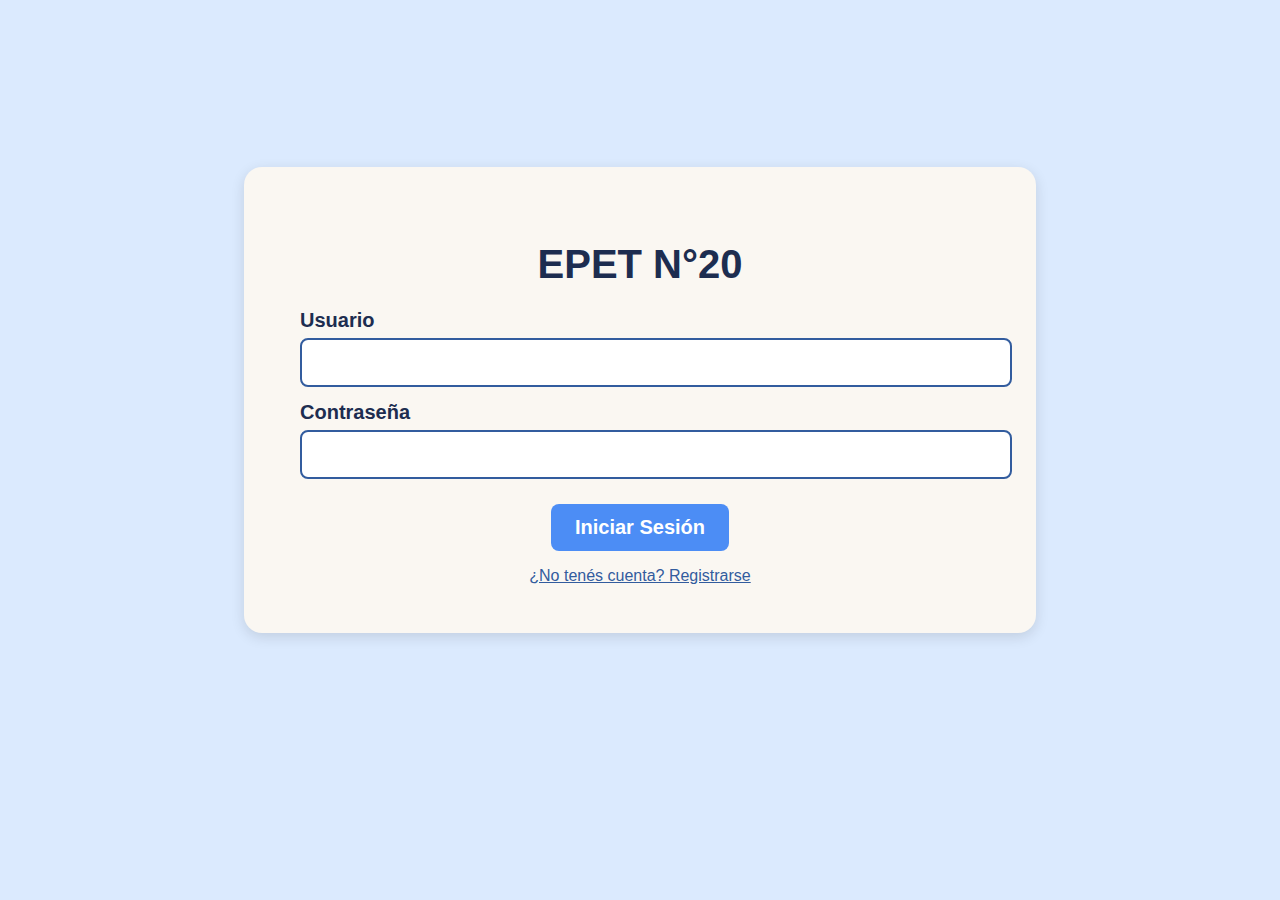
<file: Backend/index.html>
<!DOCTYPE html>
<html lang="es">
  <head>
    <meta charset="utf-8" />
    <meta name="viewport" content="width=device-width,initial-scale=1" />
    <title>EPET N°20 - Iniciar Sesión</title>
    <link rel="stylesheet" href="../Frontend/css/style.css" />
  </head>
  <body>
    <div class="page-wrapper">
      <div class="form-container" aria-labelledby="titulo">
        <h1 id="titulo">EPET N°20</h1>

        <form id="loginForm" action="consultas/login.php" method="POST" novalidate>
          <label class="form-label" for="usuario">Usuario</label>
          <input
            class="form-input"
            id="usuario"
            name="usuario"
            type="text"
            required
          />

          <label class="form-label" for="contrasena">Contraseña</label>
          <input
            class="form-input"
            id="contrasena"
            name="contrasena"
            type="password"
            required
          />

          <div class="form-actions">
            <button class="form-btn" type="submit">Iniciar Sesión</button>
          </div>
        </form>

        <a class="form-link" href="registro.html"
          >¿No tenés cuenta? Registrarse</a
        >
      </div>
    </div>
  </body>
</html>
</file>
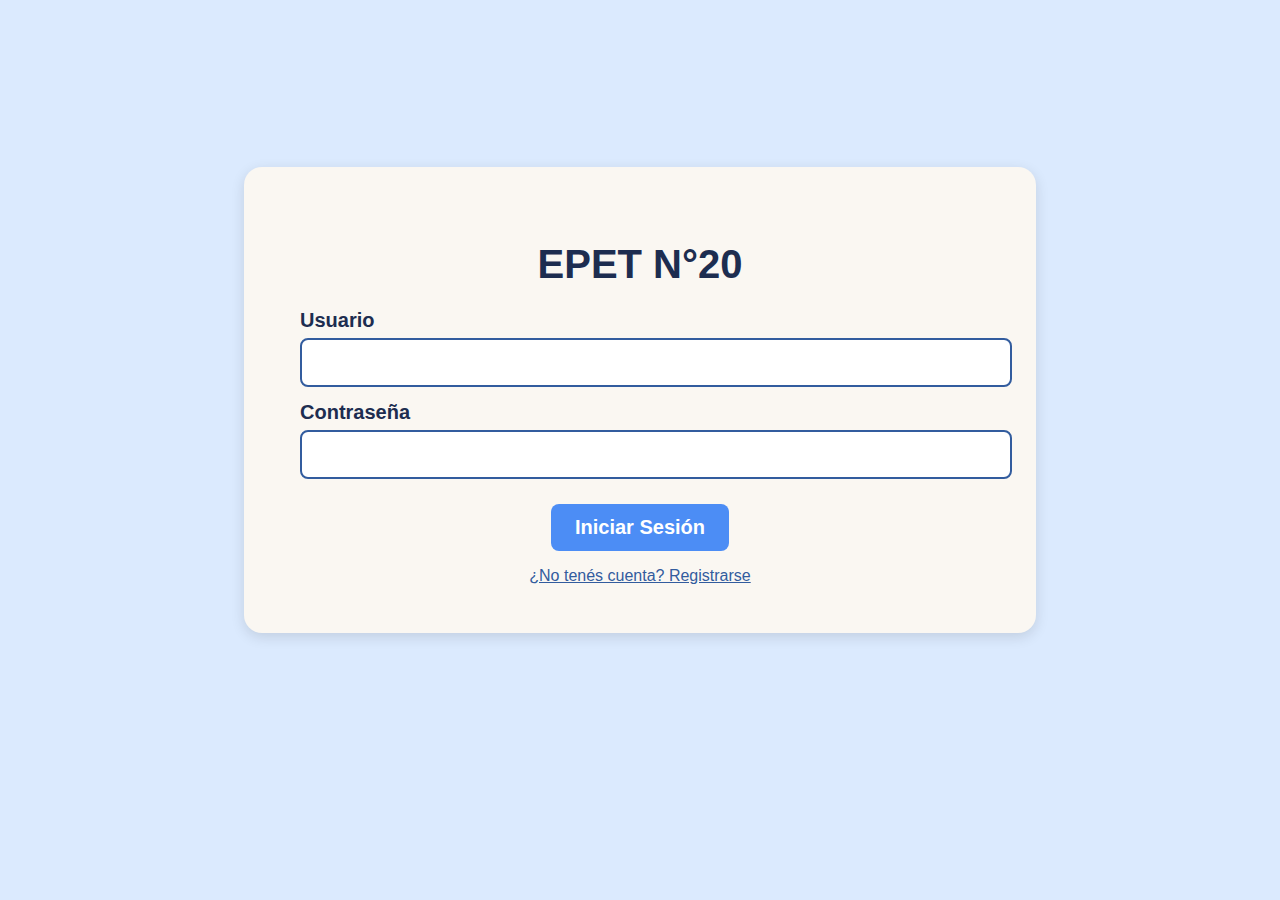
<file: Backend/inicio.html>
<!DOCTYPE html>
<html lang="es">
  <head>
    <meta charset="utf-8" />
    <meta name="viewport" content="width=device-width,initial-scale=1" />
    <title>Inicio - EPET N°20</title>
    <link rel="stylesheet" href="../Frontend/css/style.css" />
  </head>
  <body>
    <div class="page-wrapper">
      <div class="form-container" style="width: 700px; text-align: center">
        <h1>Bienvenido</h1>
        <p id="welcomeText">Cargando...</p>
        <div style="display: flex; justify-content: center; margin-top: 18px">
          <button class="form-btn" onclick="cerrarSesion()">
            Cerrar sesión
          </button>
        </div>
      </div>
    </div>

    <script>
      // bloqueo de acceso si no hay sesión
      if (localStorage.getItem("sesionActiva") !== "true") {
        alert("Debés iniciar sesión primero");
        window.location.href = "index.html";
      } else {
        const nombre = localStorage.getItem("sesionNombre") || "Usuario";
        document.getElementById("welcomeText").textContent =
          "Hola, " + nombre + ". Estás en el cuaderno digital.";
      }

      function cerrarSesion() {
        localStorage.removeItem("sesionActiva");
        localStorage.removeItem("sesionNombre");
        alert("Sesión cerrada");
        window.location.href = "index.html";
      }
    </script>
  </body>
</html>
</file>
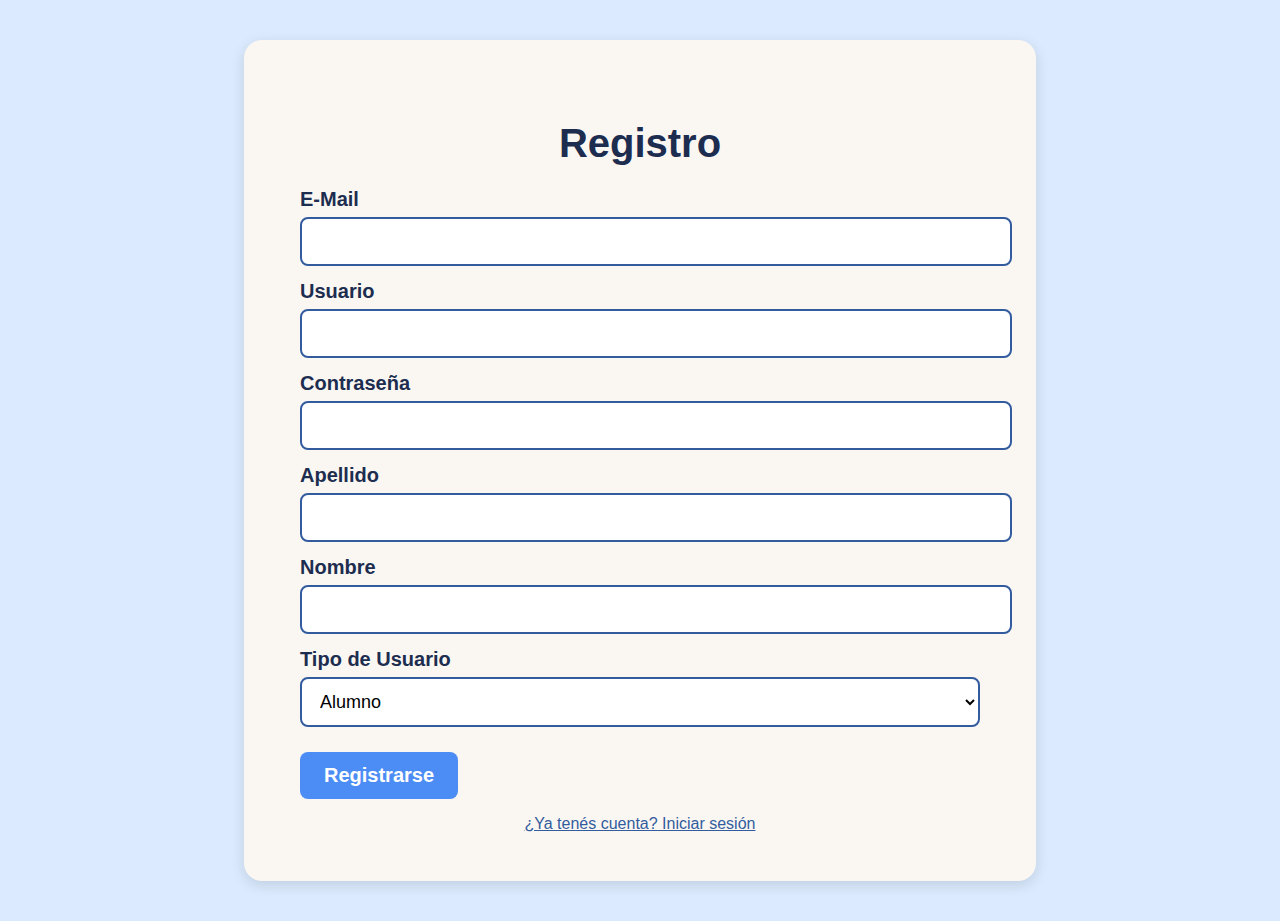
<file: Backend/registro.html>
<!DOCTYPE html>
<html lang="es">
  <head>
    <meta charset="utf-8" />
    <meta name="viewport" content="width=device-width,initial-scale=1" />
    <title>EPET N°20 - Registro</title>
    <link rel="stylesheet" href="../Frontend/css/style.css" />
  </head>
  <body>
    <div class="page-wrapper">
      <div class="form-container">
        <h2>Registro</h2>

        <form action="consultas/registro.php" method="POST">
          <label class="form-label">E-Mail</label>
          <input class="form-input" name="email" type="email" required />

          <label class="form-label">Usuario</label>
          <input class="form-input" name="usuario" type="text" required />

          <label class="form-label">Contraseña</label>
          <input
            class="form-input"
            name="contrasena"
            type="password"
            required
          />

          <label class="form-label">Apellido</label>
          <input class="form-input" name="apellido" type="text" required />

          <label class="form-label">Nombre</label>
          <input class="form-input" name="nombre" type="text" required />

          <label class="form-label">Tipo de Usuario</label>
          <select class="form-input" name="tipo_usuario" required>
            <option value="alumno">Alumno</option>
            <option value="tutor">Tutor</option>
            <option value="preceptor">Preceptor</option>
            <option value="directivo">Directivo</option>
          </select>

          <button class="form-btn" type="submit">Registrarse</button>
        </form>

        <a class="form-link" href="index.html"
          >¿Ya tenés cuenta? Iniciar sesión</a
        >
      </div>
    </div>
  </body>
</html>
</file>
<file: Frontend/css/style.css>
:root {
  /* Colores suavizados manteniendo parentesco */
  --bg-main: #f3f6ff; /* crema azulado MUY suave */
  --bg-card: #faf7f2; /* crema cálido para evitar blanco puro */
  --blue-dark: #26406a; /* azul oscuro suavizado */
  --blue-mid: #325c9e; /* azul intermedio armónico */
  --blue: #4c8df5; /* azul claro suavizado */
  --blue-hover: #3a74d9; /* azul hover más cálido */
  --text-dark: #1d2d50; /* azul grisáceo amigable */
  --white: #ffffff;
}

/* =============== FONDO GENERAL =============== */
html,
body {
  margin: 0;
  font-family: "Arial", Helvetica, sans-serif;
  background-color: #dbeafe;
}

/* =============== NAVBAR =============== */
.navbar {
  display: flex;
  justify-content: space-between;
  align-items: center;
  background-color: var(--blue-dark);
  padding: 12px 26px;
  color: var(--white);
  box-shadow: 0 2px 6px rgba(0, 0, 0, 0.15);
}

.navbar a {
  color: var(--white);
  text-decoration: none;
  margin-left: 12px;
  background-color: var(--blue);
  padding: 8px 14px;
  border-radius: 6px;
  transition: background-color 0.25s;
}

.navbar a:hover {
  background-color: var(--blue-hover);
}

/* =============== CONTENEDOR CENTRAL =============== */
.page-wrapper {
  display: flex;
  justify-content: center;
  align-items: center;
  padding: 40px 0;
  min-height: 80vh;
}

/* =============== FORMULARIO =============== */
.form-container {
  background: var(--bg-card);
  width: 680px;
  max-width: 95%;
  padding: 48px 56px;
  border-radius: 18px;
  box-shadow: 0 4px 14px rgba(0, 0, 0, 0.12);
}

/* Títulos */
.form-container h1,
.form-container h2 {
  text-align: center;
  font-weight: 900;
  font-size: 40px;
  color: var(--text-dark);
  margin-bottom: 22px;
}

/* =============== LABELS =============== */
.form-label {
  display: block;
  font-size: 20px;
  font-weight: 700;
  margin: 14px 0 6px 0;
  color: var(--text-dark);
}

/* =============== INPUTS =============== */
.form-input {
  width: 100%;
  padding: 12px 14px;
  font-size: 18px;
  border: 2px solid var(--blue-mid);
  border-radius: 8px;
  background: var(--white);
  outline: none;
}

/* =============== BOTÓN PRINCIPAL =============== */
.form-actions {
  display: flex;
  justify-content: center;
  width: 100%;
}

.form-btn {
  display: block; /* <- esto es lo que lo centra bien */
  margin-top: 25px;
  padding: 12px 24px;
  font-size: 20px;
  font-weight: 800;
  background: var(--blue);
  color: var(--white);
  border-radius: 8px;
  border: none;
  cursor: pointer;
  transition: 0.25s;
}

.form-btn:hover {
  background: var(--blue-hover);
  transform: translateY(-1px);
}

/* =============== LINK =============== */
.form-link {
  display: block;
  text-align: center;
  margin-top: 16px;
  font-size: 16px;
  color: var(--blue-mid);
  text-decoration: underline;
}

/* =============== RESPONSIVE =============== */
@media (max-width: 720px) {
  .form-container {
    padding: 28px 24px;
  }

  .form-container h1,
  .form-container h2 {
    font-size: 32px;
  }

  .form-label {
    font-size: 18px;
  }

  .form-input {
    font-size: 16px;
  }

  .form-btn {
    font-size: 18px;
    padding: 10px 20px;
  }
}
</file>
